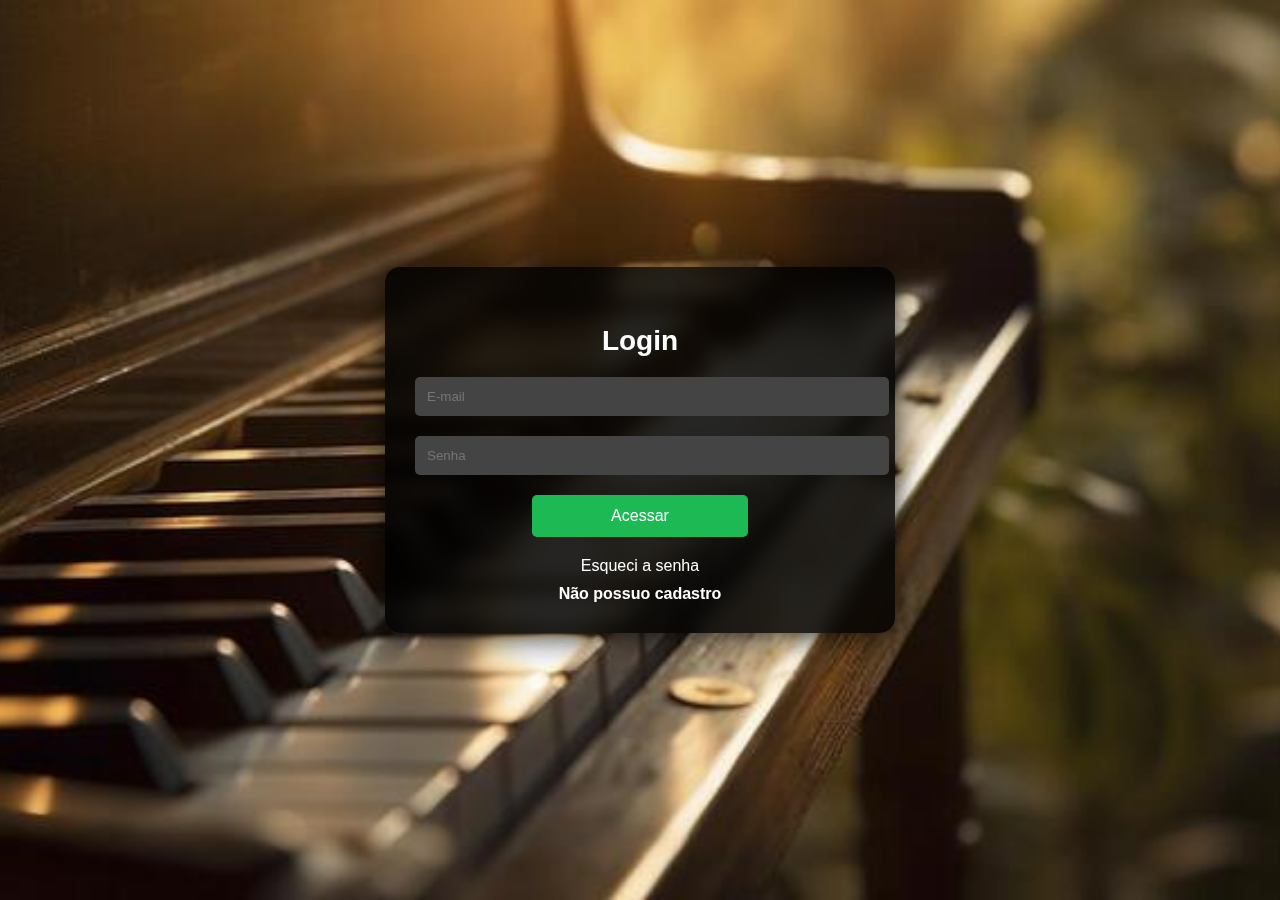
<file: login/index.html>
<!DOCTYPE html>
<html lang="pt-BR">

<head>
    <meta charset="UTF-8">
    <meta name="viewport" content="width=device-width, initial-scale=1.0">
    <title>Login Good Music</title>
    <link rel="stylesheet" href="./style.css">
</head>

<body>
    <main id="login">
        <div class="container">
            <h3>Login</h3>
            <form onsubmit="event.preventDefault(); login();">
                <input type="email" placeholder="E-mail" id="login-email" required>
                <input type="password" placeholder="Senha" id="login-password" required>
                <span id="mensagem"></span>
                <button type="submit" id="spotify_atualizado\sim\simparte2\index.html">Acessar</button>
                <a href="#" id="forget-password">Esqueci a senha</a>
                <strong><a href="C:\Users\vitoria_silva18\Desktop\spotify_atualizado\spotify_atualizado\sim\index.html" id="sign-in">Não possuo cadastro</a></strong>
            </form>
        </div>
    </main>
    <script src="./script.js"></script>
</body>

</html>
</file>
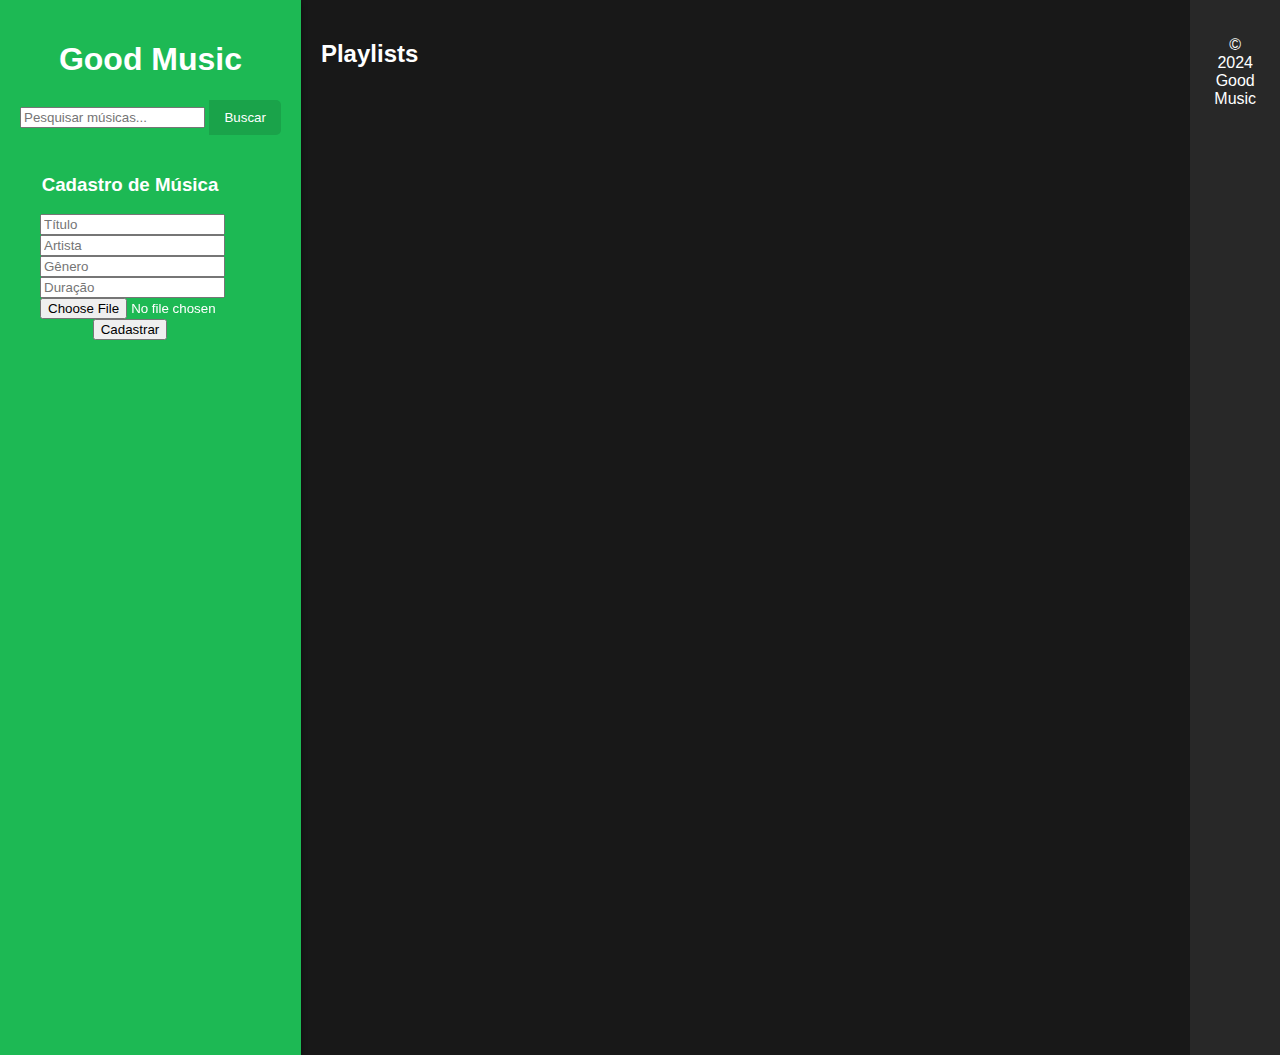
<file: spotify_atualizado/sim/simparte2/index.html>
<!DOCTYPE html>
<html lang="pt-BR">

<head>
    <meta charset="UTF-8">
    <meta name="viewport" content="width=device-width, initial-scale=1.0">
    <title>Good Music</title>
    <link rel="stylesheet" href="style.css">
</head>

<body>
    <div class="page-content">
        <header>
            <h1>Good Music</h1>
            <div class="search-container">
                <input type="text" id="searchInput" placeholder="Pesquisar músicas...">
                <button id="searchButton">Buscar</button>
            </div>
            <nav class="sidebar">
                <h3>Cadastro de Música</h3>
                <input type="text" id="titleInput" placeholder="Título">
                <input type="text" id="artistInput" placeholder="Artista">
                <input type="text" id="genderInput" placeholder="Gênero">
                <input type="text" id="durationInput" placeholder="Duração">
                <input type="file" id="musicInput" accept="audio/mp3"> <!-- Mudança aqui -->
                <button id="registerId">Cadastrar</button>
            </nav>
        </header>

        <main>
            <h2>Playlists</h2>
            <div class="playlists-container" id="playlistsContainer"></div>
            <audio id="musicPlayer" controls style="display:none;">
                <source id="musicSource" src="" type="audio/mpeg">
                Seu navegador não suporta o elemento de áudio.
            </audio>
        </main>

        <footer>
            <p>&copy; 2024 Good Music</p>
        </footer>
    </div>
    <script src="script.js"></script>
</body>

</html>
</file>
<file: login/style.css>
body {
    margin: 0;
    padding: 0;
    font-family: 'Arial', sans-serif;
    background-image: url('22350987-piano-chaves-as-dourado-luz-por-do-sol-criada-com-generativo-ai-foto.jpg');
    background-size: cover;
    background-position: center;
    color: white;
    display: flex;
    justify-content: center;
    align-items: center;
    height: 100vh;
}

/* Container */
.container {
    max-width: 450px;
    margin: 20px;
    padding: 30px;
    background-color: rgba(0, 0, 0, 0.85);
    border-radius: 15px;
    box-shadow: 0 4px 30px rgba(0, 0, 0, 0.8);
    backdrop-filter: blur(10px);
    text-align: center; /* Centraliza o texto */
}

/* Títulos */
h3 {
    margin-bottom: 10px;
    font-size: 28px;
}

/* Parágrafos */
p {
    margin-bottom: 20px;
    font-size: 16px;
}

/* Inputs */
input[type="text"],
input[type="email"],
input[type="password"] {
    width: 100%;
    padding: 12px;
    margin: 10px 0;
    border: none;
    border-radius: 5px;
    background-color: #444;
    color: white;
    transition: background-color 0.3s, border 0.3s;
}

input[type="text"]:focus,
input[type="email"]:focus,
input[type="password"]:focus {
    background-color: #555;
    border: 2px solid #1DB954;
}

/* Botões */
button {
    background-color: #1DB954;
    color: white;
    border: none;
    border-radius: 5px;
    padding: 12px;
    cursor: pointer;
    font-size: 16px;
    width: 48%;
    transition: background-color 0.3s, transform 0.2s;
    margin: 10px 1%;
}

button:hover {
    background-color: #1AA34A;
    transform: scale(1.05);
}

/* Estilo do link */
#forget-password,
#sign-in {
    color: #fff;
    text-decoration: none;
    display: block;
    margin-top: 10px;
}

#forget-password:hover,
#sign-in:hover {
    color: #1DB954;
    text-decoration: underline;
}

/* Mensagens de erro */
#mensagem {
    color: #ff4d4d;
    margin: 10px 0;
}

/* Imagem */
.image {
    max-width: 100%;
    height: auto;
    margin-top: 20px;
    border-radius: 10px;
    box-shadow: 0 4px 20px rgba(0, 0, 0, 0.5);
}
</file>
<file: spotify_atualizado/sim/simparte2/style.css>
* {
    box-sizing: border-box;
}

body {
    font-family: 'Arial', sans-serif;
    background-color: #181818;
    color: white;
    margin: 0;
}

header {
    background-color: #1DB954;
    padding: 20px;
    text-align: center;
    box-shadow: 0 2px 5px rgba(0, 0, 0, 0.5);
}

.sidebar {
    width: 220px;
    background-color: #1DB954;
    padding: 20px;
    height: 100vh;
    position: sticky;
    top: 0;
}

.page-content {
    display: flex;
}

main {
    flex-grow: 1;
    padding: 20px;
    overflow-y: hidden;
}

h2 {
    margin-bottom: 20px;
}

.playlists-container {
    display: grid;
    grid-template-columns: repeat(auto-fill, minmax(200px, 1fr));
    gap: 20px;
}

.playlist {
    background-color: #333;
    border-radius: 10px;
    padding: 15px;
    text-align: center;
    align-items: center;    
    transition: transform 0.2s;
}

.playlist:hover {
    transform: scale(1.05);
}

.playlist img {
    width: 60px;
    height: 60px;
    border-radius: 5px;
    margin-right: 10px;
    cursor: pointer; 
}

.playlist-info {
    flex-grow: 1;
}

.playlist-title {
    font-weight: bold;
    margin: 0;
    overflow:hidden
    
}

.playlist-description {
    font-size: 0.9em;
    color: #b3b3b3;
}

footer {
    background-color: #282828;
    text-align: center;
    padding: 20px;
    bottom: 0;
    width: 7%;
    
}

#searchButton {
    padding: 10px 15px;
    border: none;
    background-color: #1AA34A;
    color: white;
    border-radius: 0 5px 5px 0;
    cursor: pointer;
}

#searchButton:hover {
    background-color: #1AA34A;
}
</file>
